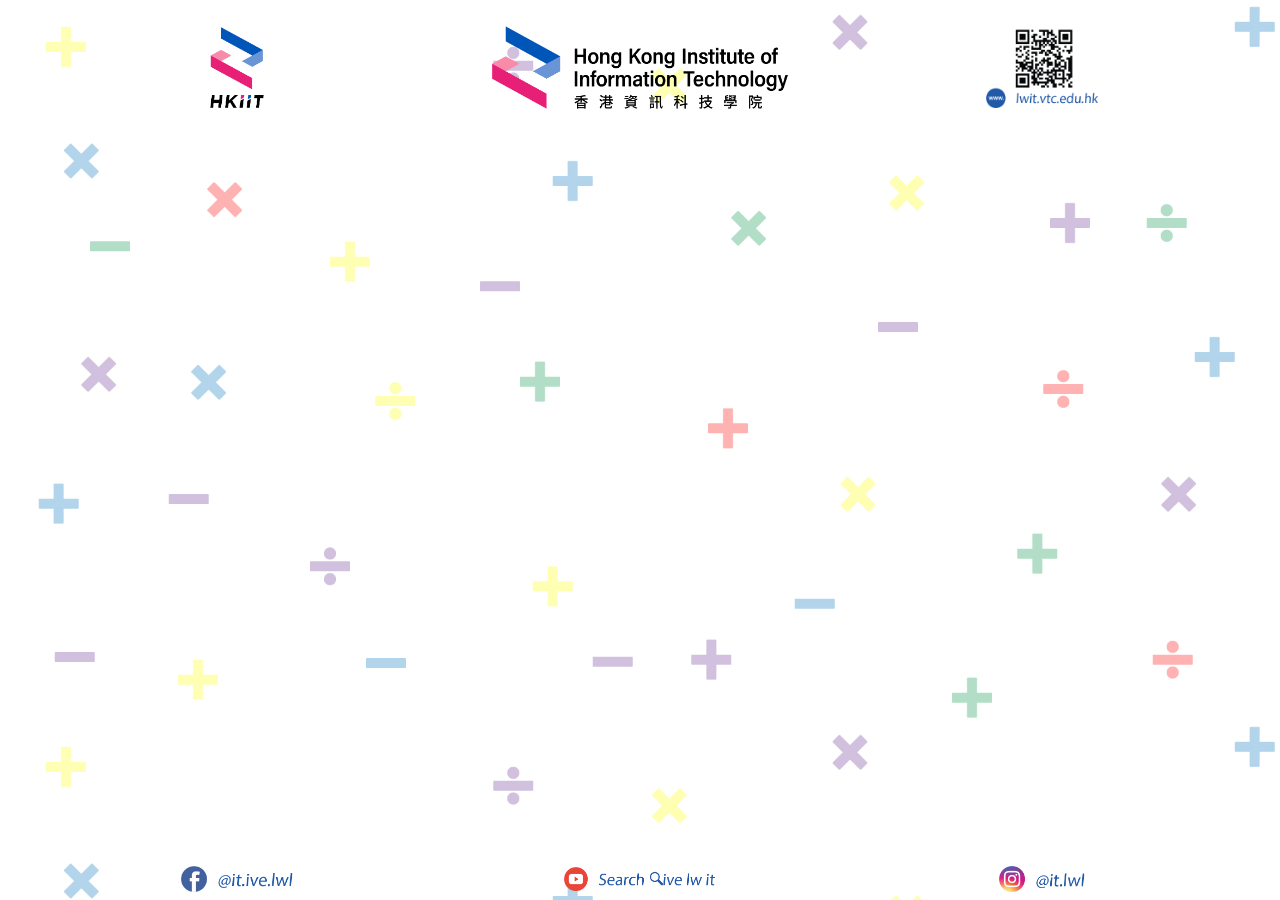
<file: index.html>
<html>
<head>
    <title>VTC Skill Fiesta - IT Sarah</title>
    <link href="vendor/bootstrap/css/bootstrap.min.css" rel="stylesheet">
    <script src="vendor/bootstrap/js/bootstrap.bundle.min.js"></script>
    
    <link href="css/style.css" rel="stylesheet">

    <link rel="apple-touch-icon" sizes="180x180" href="/apple-touch-icon.png">
    <link rel="icon" type="image/png" sizes="32x32" href="/favicon-32x32.png">
    <link rel="icon" type="image/png" sizes="16x16" href="/favicon-16x16.png">
    <link rel="manifest" href="/site.webmanifest">
    <link rel="mask-icon" href="/safari-pinned-tab.svg" color="#5bbad5">
    <meta name="msapplication-TileColor" content="#da532c">
    <meta name="theme-color" content="#ffffff">

    <script>
        function disableScroll() { 
            scrollTop = window.pageYOffset || document.documentElement.scrollTop; 
            scrollLeft = window.pageXOffset || document.documentElement.scrollLeft, 
            window.onscroll = function() { 
                window.scrollTo(scrollLeft, scrollTop); 
            }; 
        }
        
        window.onload = disableScroll;

        // Disable Right Click Menu
        document.addEventListener('contextmenu', event => event.preventDefault());

        // Hide Cursor when idle
        (function() {
            var mouseTimer = null, cursorVisible = true;

            function disappearCursor() {
                mouseTimer = null;
                document.body.style.cursor = "none";
                cursorVisible = false;
            }

            document.onmousemove = function() {
                if (mouseTimer) {
                    window.clearTimeout(mouseTimer);
                }
                if (!cursorVisible) {
                    document.body.style.cursor = "default";
                    cursorVisible = true;
                }
                mouseTimer = window.setTimeout(disappearCursor, 5000);
            };
        })();
        //
    </script>
</head>
<body style='background-image: url("Assets/Background/bg.jpg"); background-size: contain;'>
    <div class="container px-5 mw-100">
        <div class="row row-cols-3 d-flex justify-content-around" style="height:15%; max-height:162px;">
            <div class="col d-flex align-items-center mh-100">
              <img src="Assets/Icon/HKIIT_logo_RGB_vertical.png" class="mx-auto" style="width:20%; height:auto;">
            </div>
            <div class="col d-flex align-items-center mh-100">
              <img src="Assets/Icon/HKIIT_logo_RGB_full.png" class="mx-auto" style="width:90%; height:auto;">
            </div>
            <div class="col d-flex align-items-center mh-100">
              <img src="Assets/Icon/webqr.webp" class="mx-auto" style="width:30%; height:auto;">
            </div>
          </div>
        <div class="row" id="row">
        </div>
    </div>
    <footer class="fixed-bottom pb-2">
        <div class="container px-5 mw-100">
            <div class="row row-cols-3 d-flex justify-content-around" style="height:15%; max-height:162px;">
                <div class="col d-flex align-items-center mh-100">
                  <img src="Assets/Icon/facebook.webp" class="mx-auto" style="width:30%; height:auto;">
                </div>
                <div class="col d-flex align-items-center mh-100">
                  <img src="Assets/Icon/youtube.webp" class="mx-auto" style="width:40%; height:auto;">
                </div>
                <div class="col d-flex align-items-center mh-100">
                  <img src="Assets/Icon/ig.webp" class="mx-auto" style="width:23%; height:auto;">
                </div>
              </div>
        </div>
    </footer>
    <script src="js/handler.js"></script>
</body>
</html>
</file>
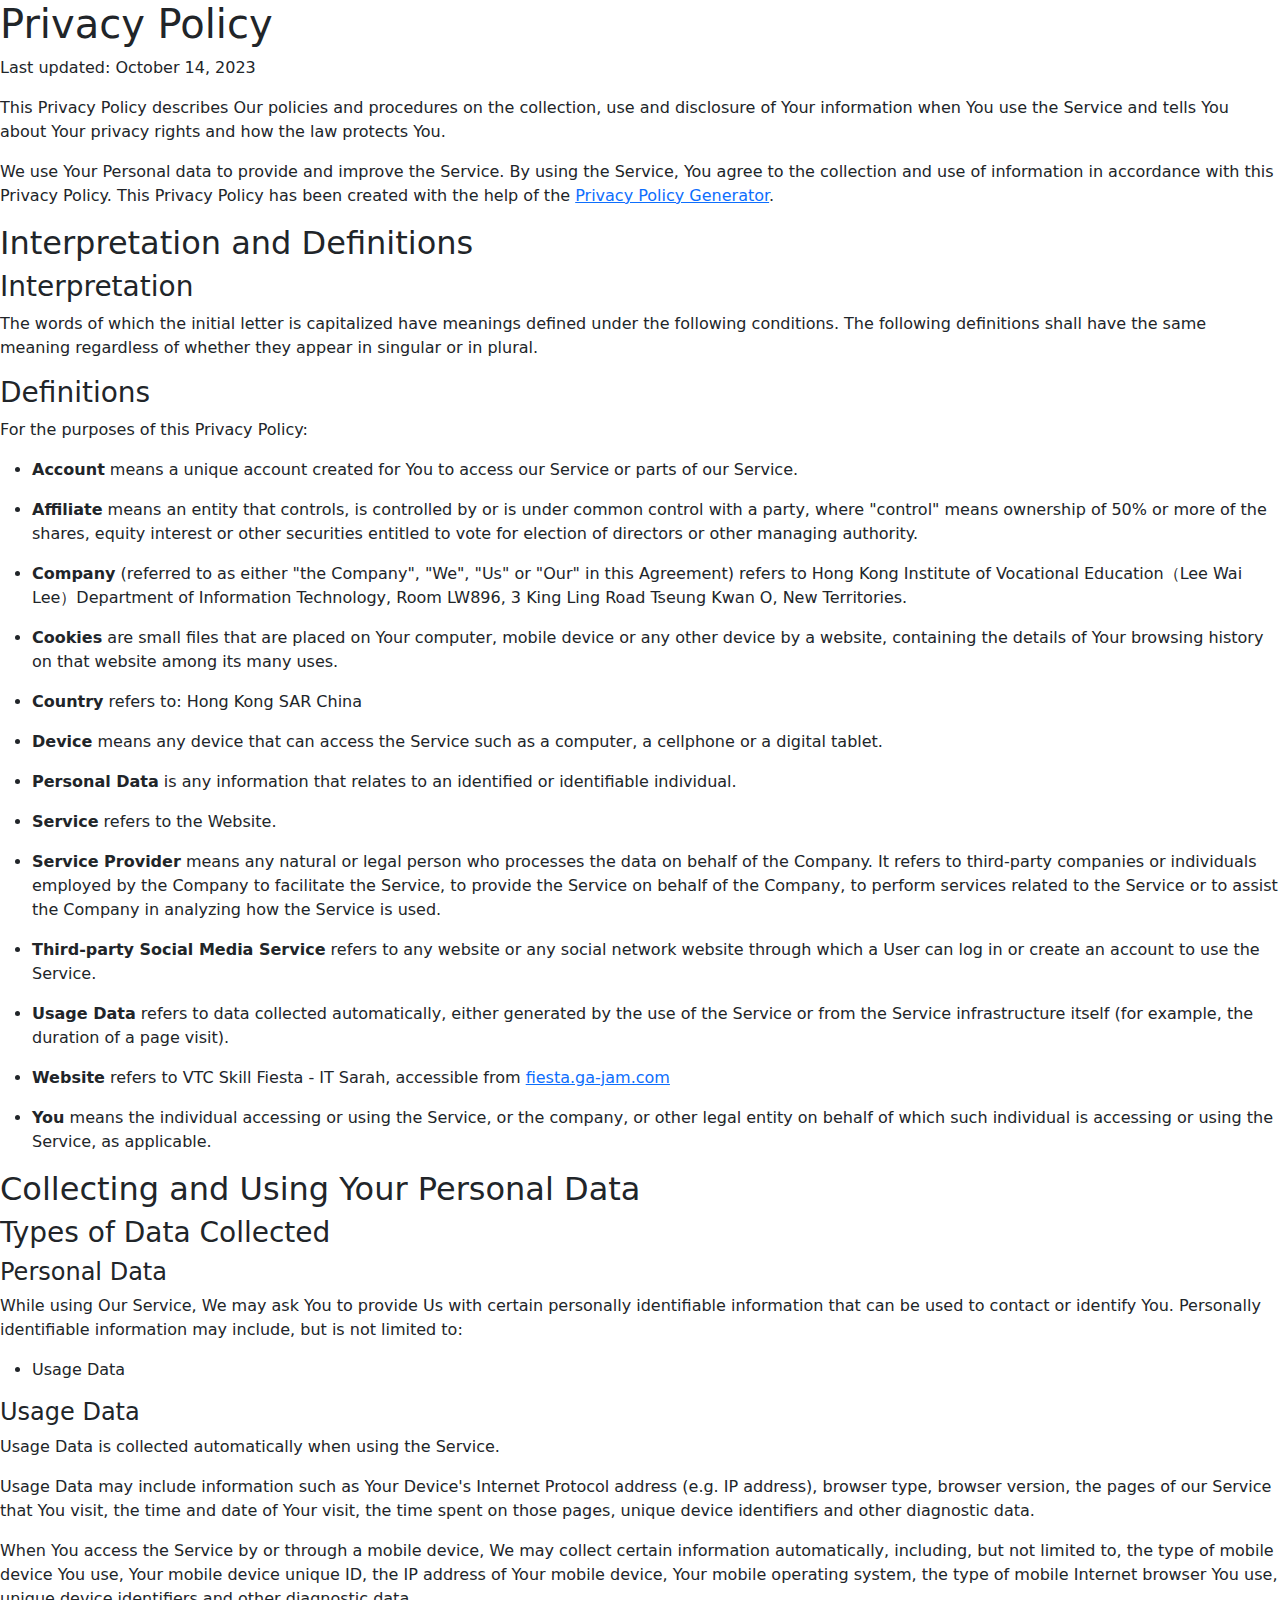
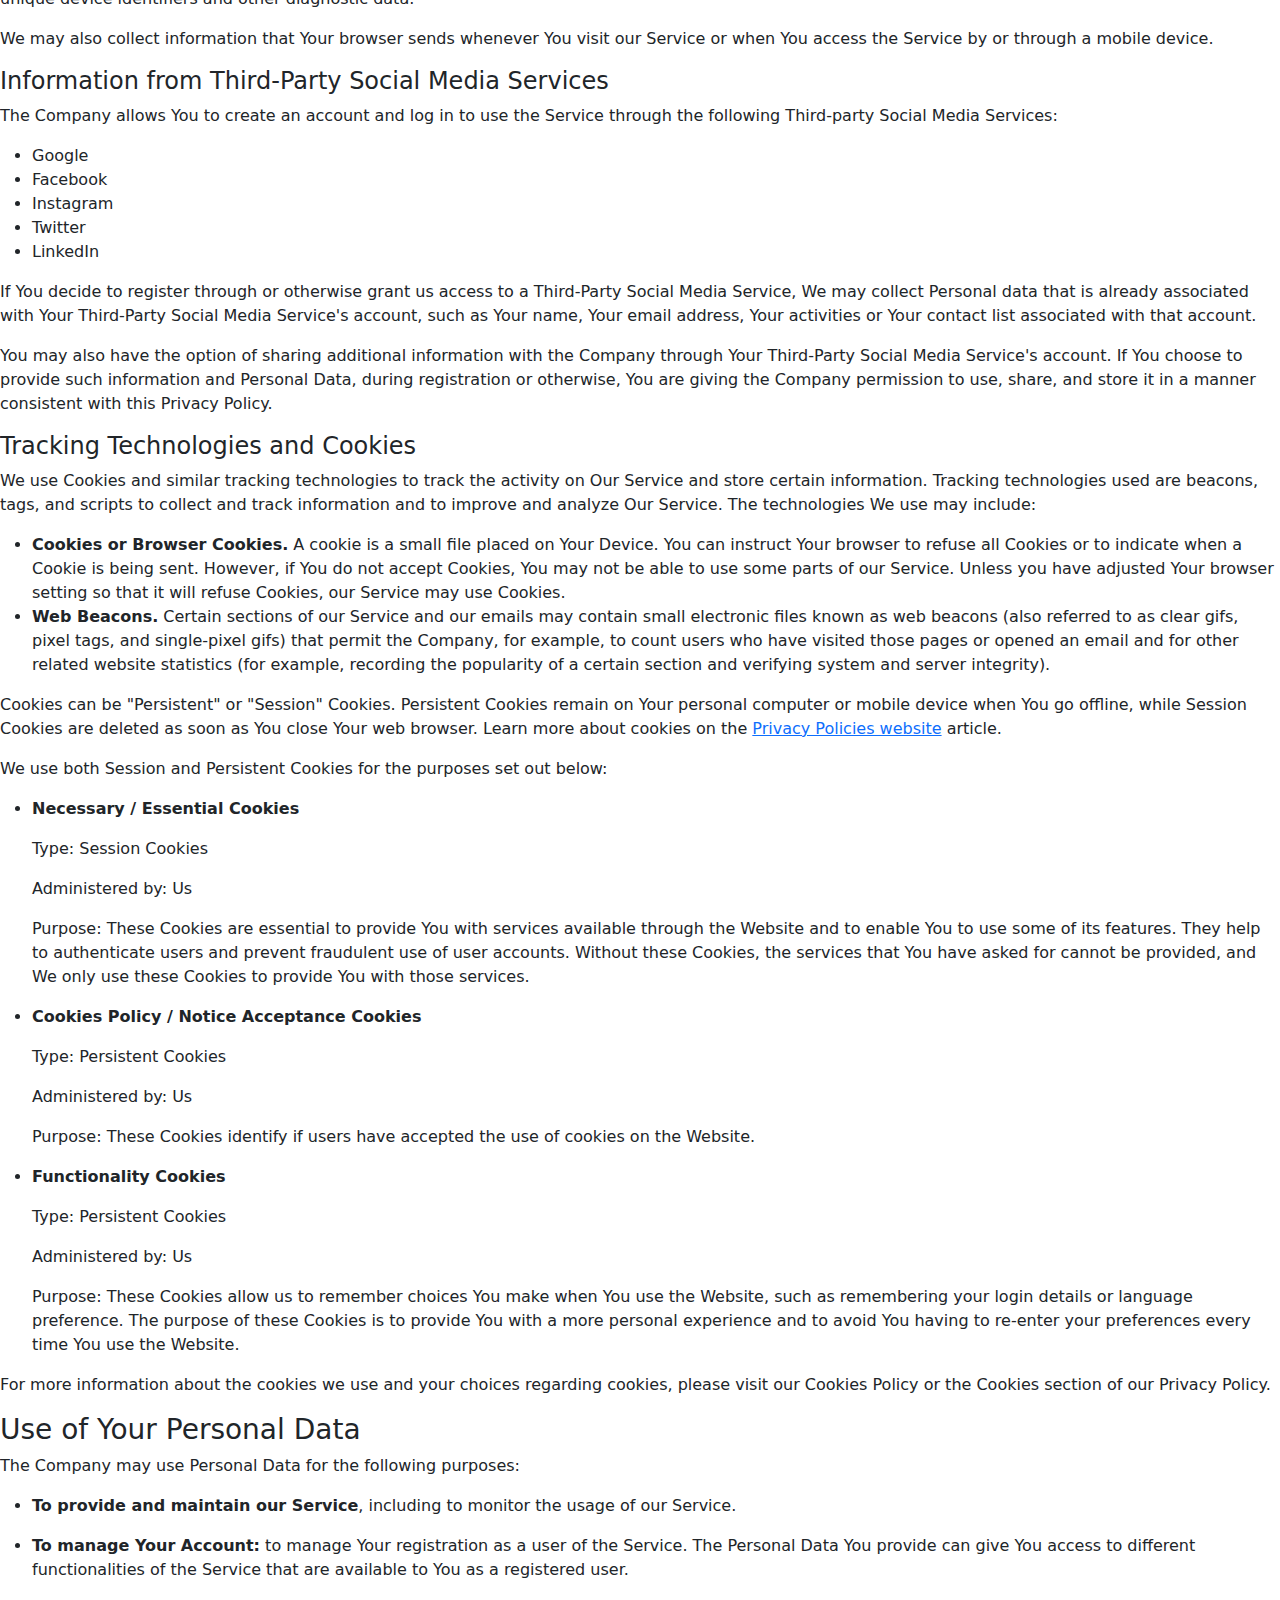
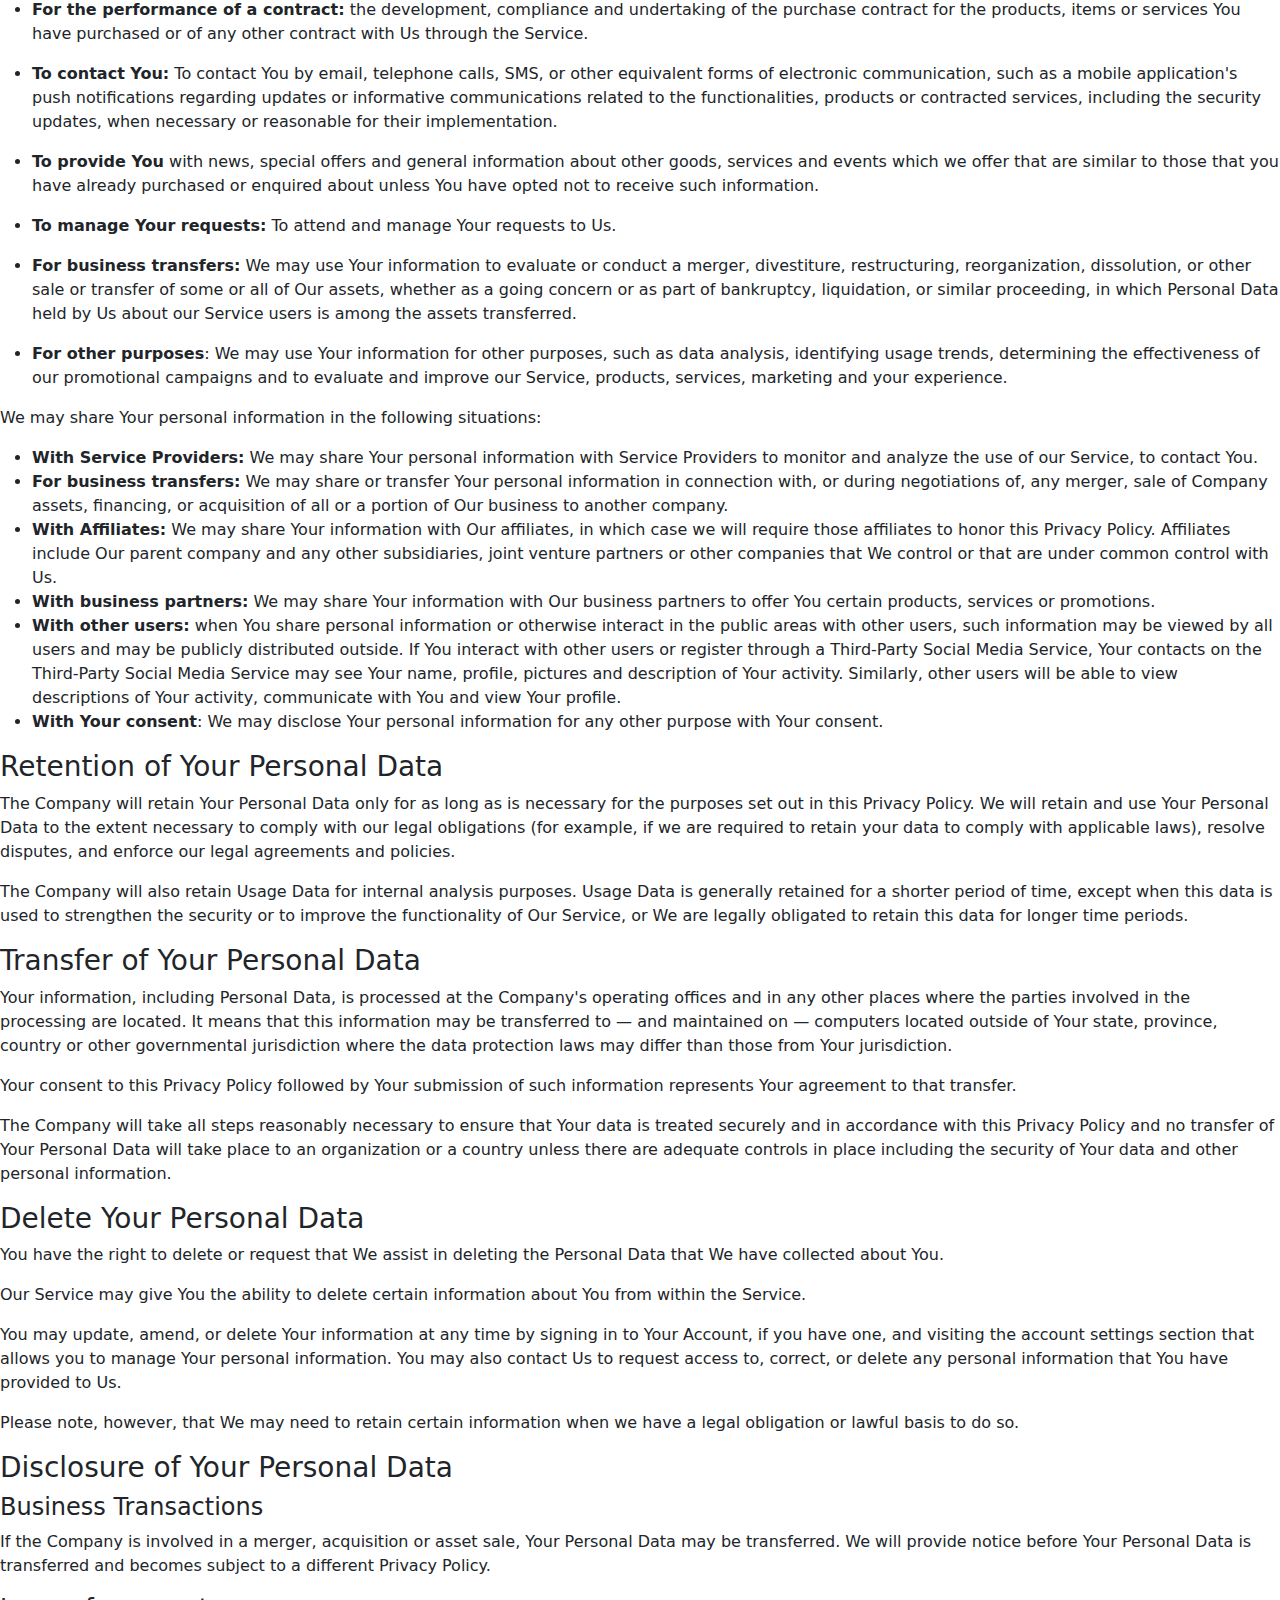
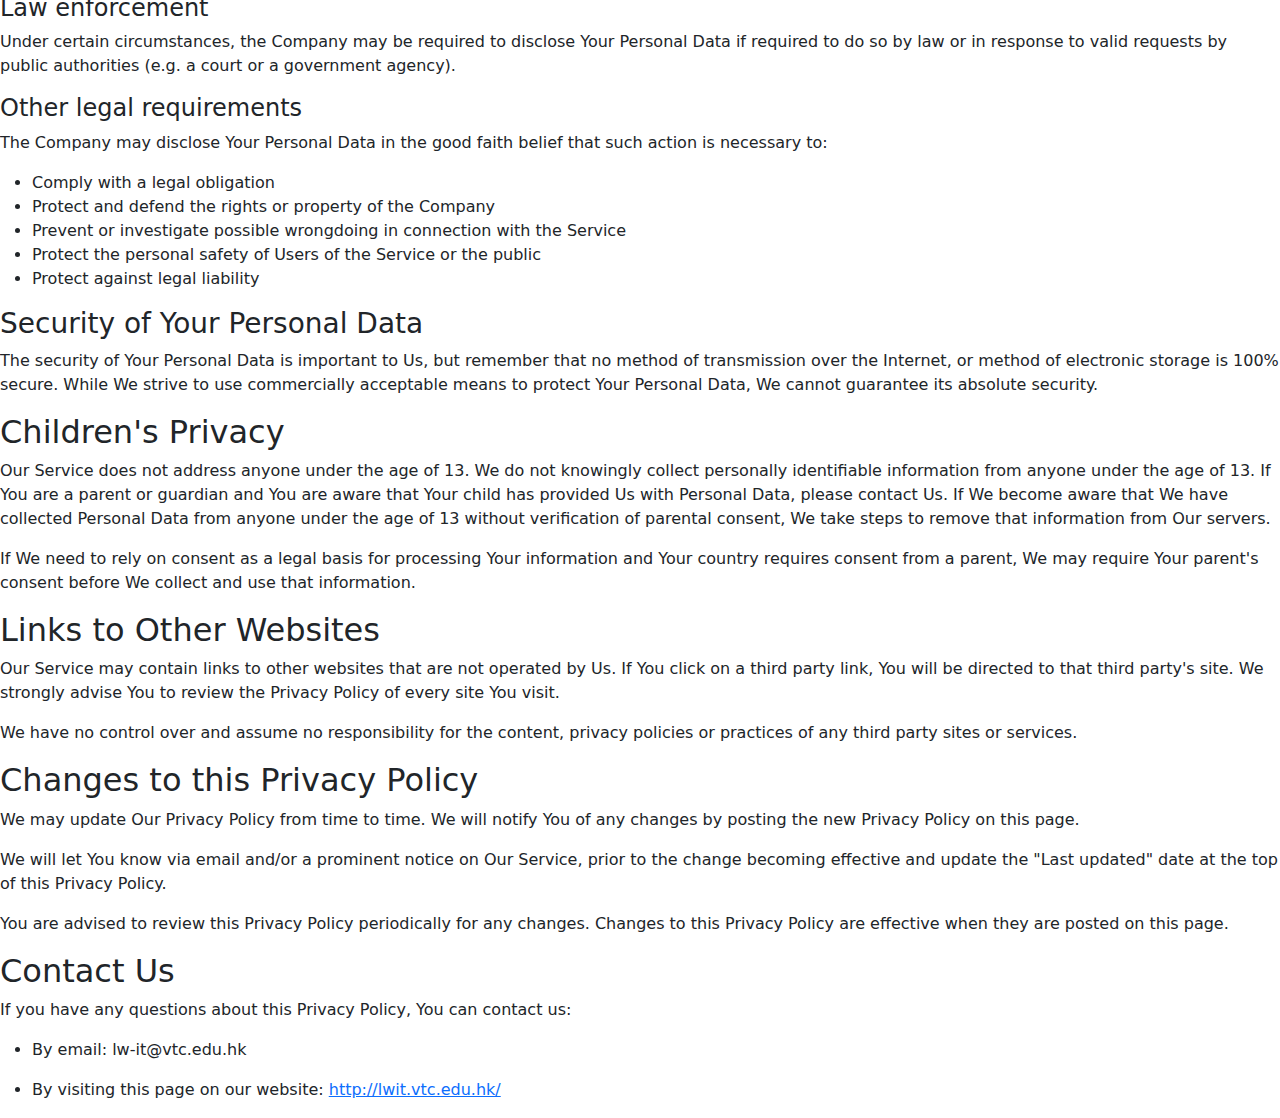
<file: privacypolicy.html>
<html>

<head>
    <title>VTC Skill Fiesta - Privacy Policy</title>
    <link href="vendor/bootstrap/css/bootstrap.min.css" rel="stylesheet">
    <script src="vendor/bootstrap/js/bootstrap.bundle.min.js"></script>
    
    <link href="css/style.css" rel="stylesheet">
</head>

<body>

    <h1>Privacy Policy</h1>
<p>Last updated: October 14, 2023</p>
<p>This Privacy Policy describes Our policies and procedures on the collection, use and disclosure of Your information when You use the Service and tells You about Your privacy rights and how the law protects You.</p>
<p>We use Your Personal data to provide and improve the Service. By using the Service, You agree to the collection and use of information in accordance with this Privacy Policy. This Privacy Policy has been created with the help of the <a href="https://www.privacypolicies.com/privacy-policy-generator/" target="_blank">Privacy Policy Generator</a>.</p>
<h2>Interpretation and Definitions</h2>
<h3>Interpretation</h3>
<p>The words of which the initial letter is capitalized have meanings defined under the following conditions. The following definitions shall have the same meaning regardless of whether they appear in singular or in plural.</p>
<h3>Definitions</h3>
<p>For the purposes of this Privacy Policy:</p>
<ul>
<li>
<p><strong>Account</strong> means a unique account created for You to access our Service or parts of our Service.</p>
</li>
<li>
<p><strong>Affiliate</strong> means an entity that controls, is controlled by or is under common control with a party, where &quot;control&quot; means ownership of 50% or more of the shares, equity interest or other securities entitled to vote for election of directors or other managing authority.</p>
</li>
<li>
<p><strong>Company</strong> (referred to as either &quot;the Company&quot;, &quot;We&quot;, &quot;Us&quot; or &quot;Our&quot; in this Agreement) refers to Hong Kong Institute of Vocational Education（Lee Wai Lee）Department of Information Technology, Room LW896, 3 King Ling Road Tseung Kwan O, New Territories.</p>
</li>
<li>
<p><strong>Cookies</strong> are small files that are placed on Your computer, mobile device or any other device by a website, containing the details of Your browsing history on that website among its many uses.</p>
</li>
<li>
<p><strong>Country</strong> refers to:  Hong Kong SAR China</p>
</li>
<li>
<p><strong>Device</strong> means any device that can access the Service such as a computer, a cellphone or a digital tablet.</p>
</li>
<li>
<p><strong>Personal Data</strong> is any information that relates to an identified or identifiable individual.</p>
</li>
<li>
<p><strong>Service</strong> refers to the Website.</p>
</li>
<li>
<p><strong>Service Provider</strong> means any natural or legal person who processes the data on behalf of the Company. It refers to third-party companies or individuals employed by the Company to facilitate the Service, to provide the Service on behalf of the Company, to perform services related to the Service or to assist the Company in analyzing how the Service is used.</p>
</li>
<li>
<p><strong>Third-party Social Media Service</strong> refers to any website or any social network website through which a User can log in or create an account to use the Service.</p>
</li>
<li>
<p><strong>Usage Data</strong> refers to data collected automatically, either generated by the use of the Service or from the Service infrastructure itself (for example, the duration of a page visit).</p>
</li>
<li>
<p><strong>Website</strong> refers to VTC Skill Fiesta - IT Sarah, accessible from <a href="fiesta.ga-jam.com" rel="external nofollow noopener" target="_blank">fiesta.ga-jam.com</a></p>
</li>
<li>
<p><strong>You</strong> means the individual accessing or using the Service, or the company, or other legal entity on behalf of which such individual is accessing or using the Service, as applicable.</p>
</li>
</ul>
<h2>Collecting and Using Your Personal Data</h2>
<h3>Types of Data Collected</h3>
<h4>Personal Data</h4>
<p>While using Our Service, We may ask You to provide Us with certain personally identifiable information that can be used to contact or identify You. Personally identifiable information may include, but is not limited to:</p>
<ul>
<li>Usage Data</li>
</ul>
<h4>Usage Data</h4>
<p>Usage Data is collected automatically when using the Service.</p>
<p>Usage Data may include information such as Your Device's Internet Protocol address (e.g. IP address), browser type, browser version, the pages of our Service that You visit, the time and date of Your visit, the time spent on those pages, unique device identifiers and other diagnostic data.</p>
<p>When You access the Service by or through a mobile device, We may collect certain information automatically, including, but not limited to, the type of mobile device You use, Your mobile device unique ID, the IP address of Your mobile device, Your mobile operating system, the type of mobile Internet browser You use, unique device identifiers and other diagnostic data.</p>
<p>We may also collect information that Your browser sends whenever You visit our Service or when You access the Service by or through a mobile device.</p>
<h4>Information from Third-Party Social Media Services</h4>
<p>The Company allows You to create an account and log in to use the Service through the following Third-party Social Media Services:</p>
<ul>
<li>Google</li>
<li>Facebook</li>
<li>Instagram</li>
<li>Twitter</li>
<li>LinkedIn</li>
</ul>
<p>If You decide to register through or otherwise grant us access to a Third-Party Social Media Service, We may collect Personal data that is already associated with Your Third-Party Social Media Service's account, such as Your name, Your email address, Your activities or Your contact list associated with that account.</p>
<p>You may also have the option of sharing additional information with the Company through Your Third-Party Social Media Service's account. If You choose to provide such information and Personal Data, during registration or otherwise, You are giving the Company permission to use, share, and store it in a manner consistent with this Privacy Policy.</p>
<h4>Tracking Technologies and Cookies</h4>
<p>We use Cookies and similar tracking technologies to track the activity on Our Service and store certain information. Tracking technologies used are beacons, tags, and scripts to collect and track information and to improve and analyze Our Service. The technologies We use may include:</p>
<ul>
<li><strong>Cookies or Browser Cookies.</strong> A cookie is a small file placed on Your Device. You can instruct Your browser to refuse all Cookies or to indicate when a Cookie is being sent. However, if You do not accept Cookies, You may not be able to use some parts of our Service. Unless you have adjusted Your browser setting so that it will refuse Cookies, our Service may use Cookies.</li>
<li><strong>Web Beacons.</strong> Certain sections of our Service and our emails may contain small electronic files known as web beacons (also referred to as clear gifs, pixel tags, and single-pixel gifs) that permit the Company, for example, to count users who have visited those pages or opened an email and for other related website statistics (for example, recording the popularity of a certain section and verifying system and server integrity).</li>
</ul>
<p>Cookies can be &quot;Persistent&quot; or &quot;Session&quot; Cookies. Persistent Cookies remain on Your personal computer or mobile device when You go offline, while Session Cookies are deleted as soon as You close Your web browser. Learn more about cookies on the <a href="https://www.privacypolicies.com/blog/privacy-policy-template/#Use_Of_Cookies_Log_Files_And_Tracking" target="_blank">Privacy Policies website</a> article.</p>
<p>We use both Session and Persistent Cookies for the purposes set out below:</p>
<ul>
<li>
<p><strong>Necessary / Essential Cookies</strong></p>
<p>Type: Session Cookies</p>
<p>Administered by: Us</p>
<p>Purpose: These Cookies are essential to provide You with services available through the Website and to enable You to use some of its features. They help to authenticate users and prevent fraudulent use of user accounts. Without these Cookies, the services that You have asked for cannot be provided, and We only use these Cookies to provide You with those services.</p>
</li>
<li>
<p><strong>Cookies Policy / Notice Acceptance Cookies</strong></p>
<p>Type: Persistent Cookies</p>
<p>Administered by: Us</p>
<p>Purpose: These Cookies identify if users have accepted the use of cookies on the Website.</p>
</li>
<li>
<p><strong>Functionality Cookies</strong></p>
<p>Type: Persistent Cookies</p>
<p>Administered by: Us</p>
<p>Purpose: These Cookies allow us to remember choices You make when You use the Website, such as remembering your login details or language preference. The purpose of these Cookies is to provide You with a more personal experience and to avoid You having to re-enter your preferences every time You use the Website.</p>
</li>
</ul>
<p>For more information about the cookies we use and your choices regarding cookies, please visit our Cookies Policy or the Cookies section of our Privacy Policy.</p>
<h3>Use of Your Personal Data</h3>
<p>The Company may use Personal Data for the following purposes:</p>
<ul>
<li>
<p><strong>To provide and maintain our Service</strong>, including to monitor the usage of our Service.</p>
</li>
<li>
<p><strong>To manage Your Account:</strong> to manage Your registration as a user of the Service. The Personal Data You provide can give You access to different functionalities of the Service that are available to You as a registered user.</p>
</li>
<li>
<p><strong>For the performance of a contract:</strong> the development, compliance and undertaking of the purchase contract for the products, items or services You have purchased or of any other contract with Us through the Service.</p>
</li>
<li>
<p><strong>To contact You:</strong> To contact You by email, telephone calls, SMS, or other equivalent forms of electronic communication, such as a mobile application's push notifications regarding updates or informative communications related to the functionalities, products or contracted services, including the security updates, when necessary or reasonable for their implementation.</p>
</li>
<li>
<p><strong>To provide You</strong> with news, special offers and general information about other goods, services and events which we offer that are similar to those that you have already purchased or enquired about unless You have opted not to receive such information.</p>
</li>
<li>
<p><strong>To manage Your requests:</strong> To attend and manage Your requests to Us.</p>
</li>
<li>
<p><strong>For business transfers:</strong> We may use Your information to evaluate or conduct a merger, divestiture, restructuring, reorganization, dissolution, or other sale or transfer of some or all of Our assets, whether as a going concern or as part of bankruptcy, liquidation, or similar proceeding, in which Personal Data held by Us about our Service users is among the assets transferred.</p>
</li>
<li>
<p><strong>For other purposes</strong>: We may use Your information for other purposes, such as data analysis, identifying usage trends, determining the effectiveness of our promotional campaigns and to evaluate and improve our Service, products, services, marketing and your experience.</p>
</li>
</ul>
<p>We may share Your personal information in the following situations:</p>
<ul>
<li><strong>With Service Providers:</strong> We may share Your personal information with Service Providers to monitor and analyze the use of our Service,  to contact You.</li>
<li><strong>For business transfers:</strong> We may share or transfer Your personal information in connection with, or during negotiations of, any merger, sale of Company assets, financing, or acquisition of all or a portion of Our business to another company.</li>
<li><strong>With Affiliates:</strong> We may share Your information with Our affiliates, in which case we will require those affiliates to honor this Privacy Policy. Affiliates include Our parent company and any other subsidiaries, joint venture partners or other companies that We control or that are under common control with Us.</li>
<li><strong>With business partners:</strong> We may share Your information with Our business partners to offer You certain products, services or promotions.</li>
<li><strong>With other users:</strong> when You share personal information or otherwise interact in the public areas with other users, such information may be viewed by all users and may be publicly distributed outside. If You interact with other users or register through a Third-Party Social Media Service, Your contacts on the Third-Party Social Media Service may see Your name, profile, pictures and description of Your activity. Similarly, other users will be able to view descriptions of Your activity, communicate with You and view Your profile.</li>
<li><strong>With Your consent</strong>: We may disclose Your personal information for any other purpose with Your consent.</li>
</ul>
<h3>Retention of Your Personal Data</h3>
<p>The Company will retain Your Personal Data only for as long as is necessary for the purposes set out in this Privacy Policy. We will retain and use Your Personal Data to the extent necessary to comply with our legal obligations (for example, if we are required to retain your data to comply with applicable laws), resolve disputes, and enforce our legal agreements and policies.</p>
<p>The Company will also retain Usage Data for internal analysis purposes. Usage Data is generally retained for a shorter period of time, except when this data is used to strengthen the security or to improve the functionality of Our Service, or We are legally obligated to retain this data for longer time periods.</p>
<h3>Transfer of Your Personal Data</h3>
<p>Your information, including Personal Data, is processed at the Company's operating offices and in any other places where the parties involved in the processing are located. It means that this information may be transferred to — and maintained on — computers located outside of Your state, province, country or other governmental jurisdiction where the data protection laws may differ than those from Your jurisdiction.</p>
<p>Your consent to this Privacy Policy followed by Your submission of such information represents Your agreement to that transfer.</p>
<p>The Company will take all steps reasonably necessary to ensure that Your data is treated securely and in accordance with this Privacy Policy and no transfer of Your Personal Data will take place to an organization or a country unless there are adequate controls in place including the security of Your data and other personal information.</p>
<h3>Delete Your Personal Data</h3>
<p>You have the right to delete or request that We assist in deleting the Personal Data that We have collected about You.</p>
<p>Our Service may give You the ability to delete certain information about You from within the Service.</p>
<p>You may update, amend, or delete Your information at any time by signing in to Your Account, if you have one, and visiting the account settings section that allows you to manage Your personal information. You may also contact Us to request access to, correct, or delete any personal information that You have provided to Us.</p>
<p>Please note, however, that We may need to retain certain information when we have a legal obligation or lawful basis to do so.</p>
<h3>Disclosure of Your Personal Data</h3>
<h4>Business Transactions</h4>
<p>If the Company is involved in a merger, acquisition or asset sale, Your Personal Data may be transferred. We will provide notice before Your Personal Data is transferred and becomes subject to a different Privacy Policy.</p>
<h4>Law enforcement</h4>
<p>Under certain circumstances, the Company may be required to disclose Your Personal Data if required to do so by law or in response to valid requests by public authorities (e.g. a court or a government agency).</p>
<h4>Other legal requirements</h4>
<p>The Company may disclose Your Personal Data in the good faith belief that such action is necessary to:</p>
<ul>
<li>Comply with a legal obligation</li>
<li>Protect and defend the rights or property of the Company</li>
<li>Prevent or investigate possible wrongdoing in connection with the Service</li>
<li>Protect the personal safety of Users of the Service or the public</li>
<li>Protect against legal liability</li>
</ul>
<h3>Security of Your Personal Data</h3>
<p>The security of Your Personal Data is important to Us, but remember that no method of transmission over the Internet, or method of electronic storage is 100% secure. While We strive to use commercially acceptable means to protect Your Personal Data, We cannot guarantee its absolute security.</p>
<h2>Children's Privacy</h2>
<p>Our Service does not address anyone under the age of 13. We do not knowingly collect personally identifiable information from anyone under the age of 13. If You are a parent or guardian and You are aware that Your child has provided Us with Personal Data, please contact Us. If We become aware that We have collected Personal Data from anyone under the age of 13 without verification of parental consent, We take steps to remove that information from Our servers.</p>
<p>If We need to rely on consent as a legal basis for processing Your information and Your country requires consent from a parent, We may require Your parent's consent before We collect and use that information.</p>
<h2>Links to Other Websites</h2>
<p>Our Service may contain links to other websites that are not operated by Us. If You click on a third party link, You will be directed to that third party's site. We strongly advise You to review the Privacy Policy of every site You visit.</p>
<p>We have no control over and assume no responsibility for the content, privacy policies or practices of any third party sites or services.</p>
<h2>Changes to this Privacy Policy</h2>
<p>We may update Our Privacy Policy from time to time. We will notify You of any changes by posting the new Privacy Policy on this page.</p>
<p>We will let You know via email and/or a prominent notice on Our Service, prior to the change becoming effective and update the &quot;Last updated&quot; date at the top of this Privacy Policy.</p>
<p>You are advised to review this Privacy Policy periodically for any changes. Changes to this Privacy Policy are effective when they are posted on this page.</p>
<h2>Contact Us</h2>
<p>If you have any questions about this Privacy Policy, You can contact us:</p>
<ul>
<li>
<p>By email: lw-it@vtc.edu.hk</p>
</li>
<li>
<p>By visiting this page on our website: <a href="http://lwit.vtc.edu.hk/" rel="external nofollow noopener" target="_blank">http://lwit.vtc.edu.hk/</a></p>
</li>
</ul>

</body>

</html>
</file>
<file: css/style.css>
.container-fluid {
    height: 100%;
    padding-left: 0px;
    padding-right: 0px;
}

#row {
    height:40%;
}

.limit{
    overflow: hidden;
 }
.limit img{
   width: 100%;
}
.limit video{
    width: 100%;
    height: 100%;
}
.media-bg {
    background: radial-gradient(circle, rgba(244,244,244,1) 80%, rgba(235,235,235,1) 100%);    
    height: 100%;
    width: 56%
}

@keyframes append-animate {
    from {
        transform: scale(0);
        opacity: 0;
    }
    to {
        transform: scale(1);
        opacity: 1;	
    }
}

/* animate new box */
.new-media {
    animation: append-animate .5s ease-out;
}

body {
    overflow: hidden; /* Hide scrollbars */
}
</file>
